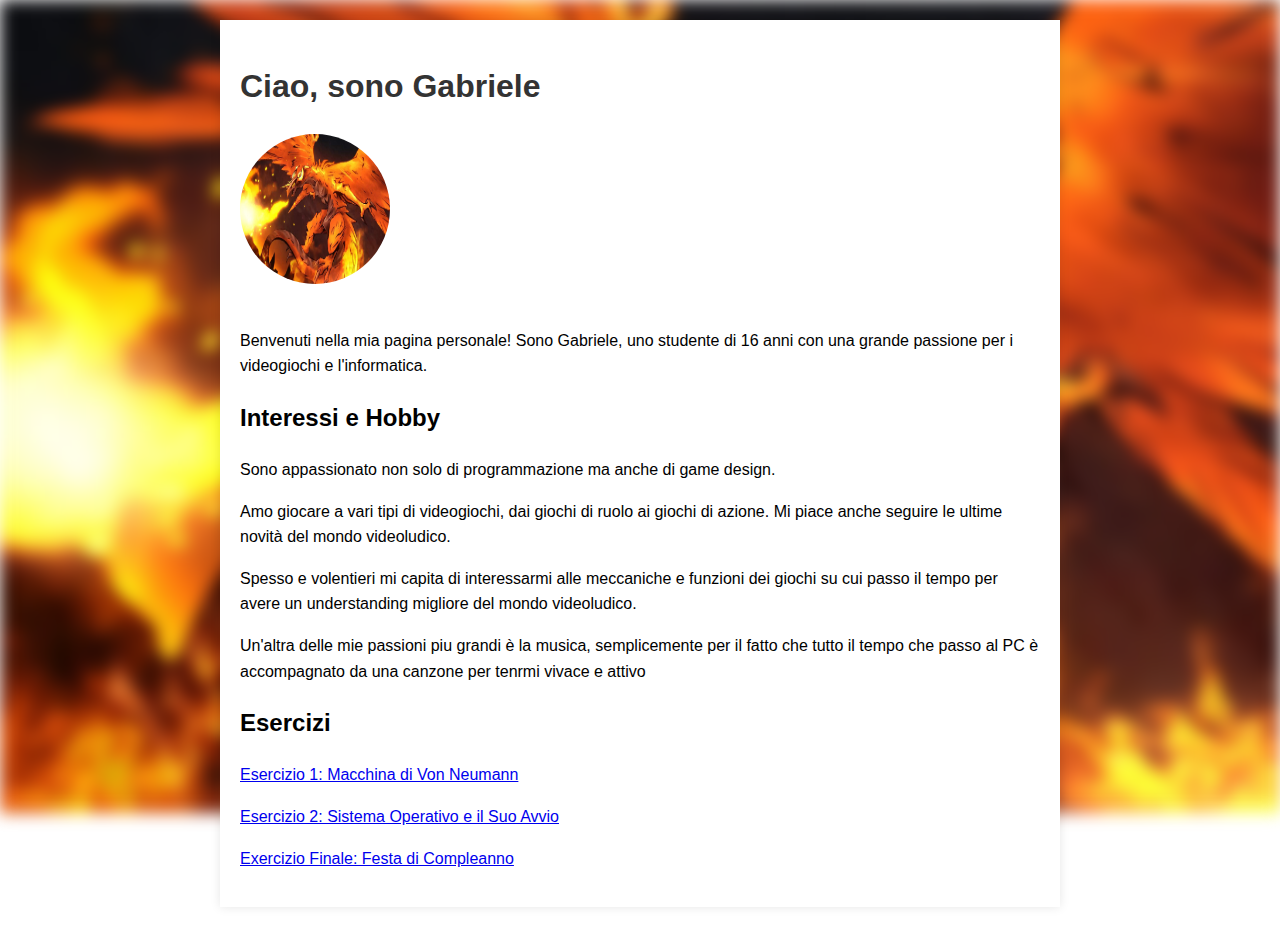
<file: index.html>
<!DOCTYPE html>
<html lang="en">
<head>
    <meta charset="UTF-8">
    <meta name="viewport" content="width=device-width, initial-scale=1.0">
    <title>About Me</title>
    <link rel="stylesheet" href="styles.css">
</head>
<body>
    <img class="background" src="yharon.jpg">
        <div class="container">
            <h1>Ciao, sono Gabriele</h1>
            <img src="yharon.jpg" alt="Profile Picture" class="profile-pic">
            <p>Benvenuti nella mia pagina personale! Sono Gabriele, uno studente di 16 anni con una grande passione per i videogiochi e l'informatica.</p>
            <h2>Interessi e Hobby</h2>
            <p>Sono appassionato non solo di programmazione ma anche di game design.</p>
            <p>Amo giocare a vari tipi di videogiochi, dai giochi di ruolo ai giochi di azione. Mi piace anche seguire le ultime novità del mondo videoludico.</p>
            <p>Spesso e volentieri mi capita di interessarmi alle meccaniche e funzioni dei giochi su cui passo il tempo per avere un understanding migliore del mondo videoludico.</p>
            <p>Un'altra delle mie passioni piu grandi è la musica, semplicemente per il fatto che tutto il tempo che passo al PC è accompagnato da una canzone per tenrmi vivace e attivo</p>
            
            <h2>Esercizi</h2>
            <div class="exercises">
                <p><a href="exercise1/index.html">Esercizio 1: Macchina di Von Neumann</a></p>
                <p><a href="exercise2/index.html">Esercizio 2: Sistema Operativo e il Suo Avvio</a></p>
                <p><a href="finalExercise/index.html">Exercizio Finale: Festa di Compleanno</a></p>
            </div>
    </div>
</body>
</html>
</file>
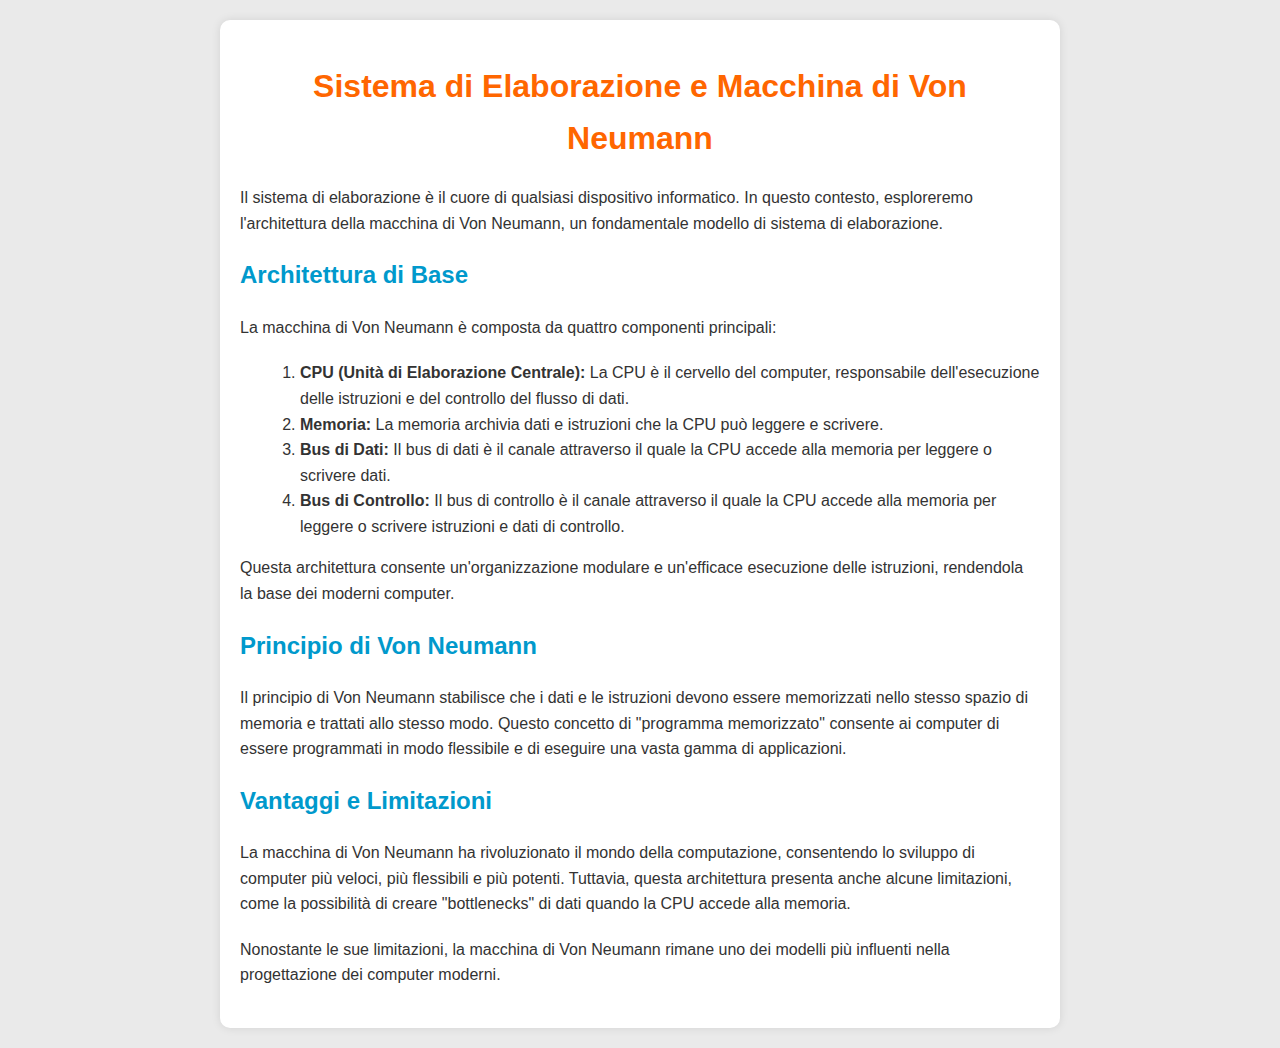
<file: exercise1/index.html>
<!DOCTYPE html>
<html lang="it">
<head>
    <meta charset="UTF-8">
    <meta name="viewport" content="width=device-width, initial-scale=1.0">
    <title>Sistema di Elaborazione e Macchina di Von Neumann</title>
    <style>
        body {
            font-family: Arial, sans-serif;
            line-height: 1.6;
            margin: 0;
            padding: 20px;
            background-color: #eaeaea;
            color: #333;
        }
        .container {
            max-width: 800px;
            margin: 0 auto;
            background: #fff;
            padding: 20px;
            box-shadow: 0 0 10px rgba(0, 0, 0, 0.1);
            border-radius: 10px;
        }
        h1 {
            color: #ff6600;
            text-align: center;
        }
        h2 {
            color: #0099cc;
        }
        p {
            margin-bottom: 20px;
        }
        ol {
            margin-left: 20px;
        }
    </style>
</head>
<body>
    <div class="container">
        <h1>Sistema di Elaborazione e Macchina di Von Neumann</h1>
        <p>Il sistema di elaborazione è il cuore di qualsiasi dispositivo informatico. In questo contesto, esploreremo l'architettura della macchina di Von Neumann, un fondamentale modello di sistema di elaborazione.</p>
        <h2>Architettura di Base</h2>
        <p>La macchina di Von Neumann è composta da quattro componenti principali:</p>
        <ol>
            <li><strong>CPU (Unità di Elaborazione Centrale):</strong> La CPU è il cervello del computer, responsabile dell'esecuzione delle istruzioni e del controllo del flusso di dati.</li>
            <li><strong>Memoria:</strong> La memoria archivia dati e istruzioni che la CPU può leggere e scrivere.</li>
            <li><strong>Bus di Dati:</strong> Il bus di dati è il canale attraverso il quale la CPU accede alla memoria per leggere o scrivere dati.</li>
            <li><strong>Bus di Controllo:</strong> Il bus di controllo è il canale attraverso il quale la CPU accede alla memoria per leggere o scrivere istruzioni e dati di controllo.</li>
        </ol>
        <p>Questa architettura consente un'organizzazione modulare e un'efficace esecuzione delle istruzioni, rendendola la base dei moderni computer.</p>
        <h2>Principio di Von Neumann</h2>
        <p>Il principio di Von Neumann stabilisce che i dati e le istruzioni devono essere memorizzati nello stesso spazio di memoria e trattati allo stesso modo. Questo concetto di "programma memorizzato" consente ai computer di essere programmati in modo flessibile e di eseguire una vasta gamma di applicazioni.</p>
        <h2>Vantaggi e Limitazioni</h2>
        <p>La macchina di Von Neumann ha rivoluzionato il mondo della computazione, consentendo lo sviluppo di computer più veloci, più flessibili e più potenti. Tuttavia, questa architettura presenta anche alcune limitazioni, come la possibilità di creare "bottlenecks" di dati quando la CPU accede alla memoria.</p>
        <p>Nonostante le sue limitazioni, la macchina di Von Neumann rimane uno dei modelli più influenti nella progettazione dei computer moderni.</p>
    </div>
</body>
</html>
</file>
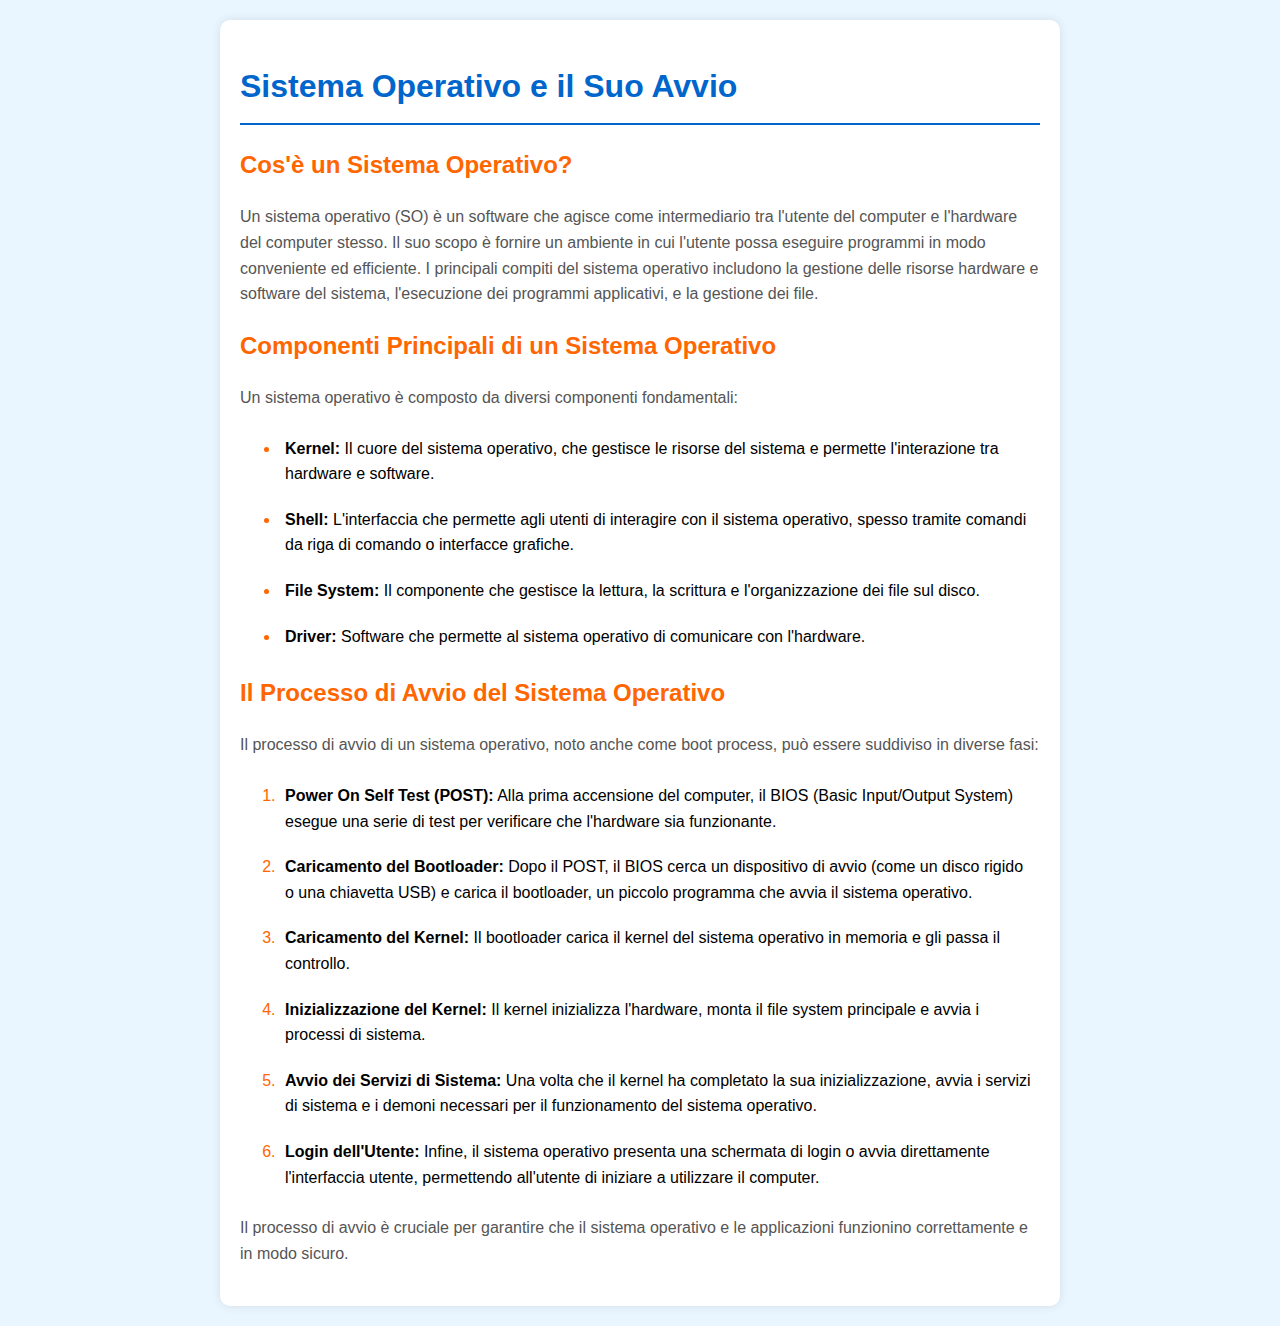
<file: exercise2/index.html>
<!DOCTYPE html>
<html lang="it">
<head>
    <meta charset="UTF-8">
    <meta name="viewport" content="width=device-width, initial-scale=1.0">
    <title>Sistema Operativo e il Suo Avvio</title>
    <style>
        body {
            font-family: Arial, sans-serif;
            line-height: 1.6;
            margin: 0;
            padding: 20px;
            background-color: #e9f5ff; /* Colore di sfondo leggero */
        }
        h1, h2 {
            color: #0066cc; /* Colore del testo per titoli */
        }
        h1 {
            border-bottom: 2px solid #0066cc;
            padding-bottom: 10px;
        }
        h2 {
            color: #ff6600; /* Colore del testo per sottotitoli */
        }
        .container {
            max-width: 800px;
            margin: 0 auto;
            background: #fff;
            padding: 20px;
            box-shadow: 0 0 10px rgba(0, 0, 0, 0.1);
            border-radius: 10px;
        }
        p {
            margin-bottom: 20px;
            color: #555;
        }
        ul, ol {
            margin: 20px 0;
            padding-left: 40px;
        }
        ul li, ol li {
            margin-bottom: 10px;
        }
        ul li::marker {
            color: #ff6600;
        }
        ol li::marker {
            color: #ff6600;
        }
        ul li, ol li {
            padding: 5px;
            border-radius: 5px;
        }
    </style>
</head>
<body>
    <div class="container">
        <h1>Sistema Operativo e il Suo Avvio</h1>
        <h2>Cos'è un Sistema Operativo?</h2>
        <p>Un sistema operativo (SO) è un software che agisce come intermediario tra l'utente del computer e l'hardware del computer stesso. Il suo scopo è fornire un ambiente in cui l'utente possa eseguire programmi in modo conveniente ed efficiente. I principali compiti del sistema operativo includono la gestione delle risorse hardware e software del sistema, l'esecuzione dei programmi applicativi, e la gestione dei file.</p>
        
        <h2>Componenti Principali di un Sistema Operativo</h2>
        <p>Un sistema operativo è composto da diversi componenti fondamentali:</p>
        <ul>
            <li><strong>Kernel:</strong> Il cuore del sistema operativo, che gestisce le risorse del sistema e permette l'interazione tra hardware e software.</li>
            <li><strong>Shell:</strong> L'interfaccia che permette agli utenti di interagire con il sistema operativo, spesso tramite comandi da riga di comando o interfacce grafiche.</li>
            <li><strong>File System:</strong> Il componente che gestisce la lettura, la scrittura e l'organizzazione dei file sul disco.</li>
            <li><strong>Driver:</strong> Software che permette al sistema operativo di comunicare con l'hardware.</li>
        </ul>

        <h2>Il Processo di Avvio del Sistema Operativo</h2>
        <p>Il processo di avvio di un sistema operativo, noto anche come boot process, può essere suddiviso in diverse fasi:</p>
        <ol>
            <li><strong>Power On Self Test (POST):</strong> Alla prima accensione del computer, il BIOS (Basic Input/Output System) esegue una serie di test per verificare che l'hardware sia funzionante.</li>
            <li><strong>Caricamento del Bootloader:</strong> Dopo il POST, il BIOS cerca un dispositivo di avvio (come un disco rigido o una chiavetta USB) e carica il bootloader, un piccolo programma che avvia il sistema operativo.</li>
            <li><strong>Caricamento del Kernel:</strong> Il bootloader carica il kernel del sistema operativo in memoria e gli passa il controllo.</li>
            <li><strong>Inizializzazione del Kernel:</strong> Il kernel inizializza l'hardware, monta il file system principale e avvia i processi di sistema.</li>
            <li><strong>Avvio dei Servizi di Sistema:</strong> Una volta che il kernel ha completato la sua inizializzazione, avvia i servizi di sistema e i demoni necessari per il funzionamento del sistema operativo.</li>
            <li><strong>Login dell'Utente:</strong> Infine, il sistema operativo presenta una schermata di login o avvia direttamente l'interfaccia utente, permettendo all'utente di iniziare a utilizzare il computer.</li>
        </ol>
        
        <p>Il processo di avvio è cruciale per garantire che il sistema operativo e le applicazioni funzionino correttamente e in modo sicuro.</p>
    </div>
</body>
</html>
</file>
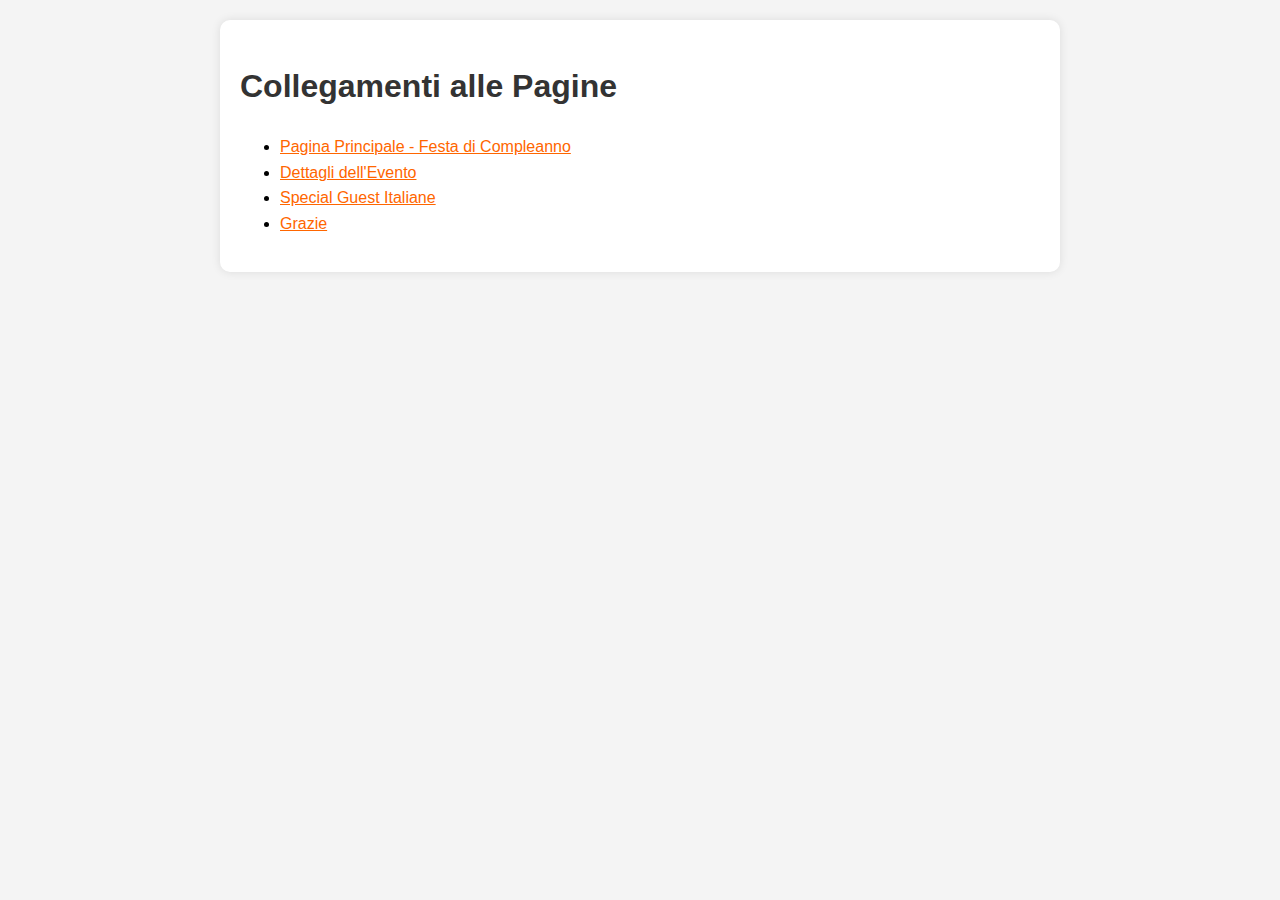
<file: finalExercise/index.html>
<!DOCTYPE html>
<html lang="it">
<head>
    <meta charset="UTF-8">
    <meta name="viewport" content="width=device-width, initial-scale=1.0">
    <title>Collegamenti - Festa di Compleanno</title>
    <style>
        body {
            font-family: Arial, sans-serif;
            line-height: 1.6;
            margin: 0;
            padding: 20px;
            background-color: #f4f4f4;
        }
        h1, h2 {
            color: #333;
        }
        .container {
            max-width: 800px;
            margin: 0 auto;
            background: #fff;
            padding: 20px;
            box-shadow: 0 0 10px rgba(0, 0, 0, 0.1);
            border-radius: 10px;
        }
        p {
            margin-bottom: 20px;
        }
        a {
            color: #ff6600;
        }
    </style>
</head>
<body>
    <div class="container">
        <h1>Collegamenti alle Pagine</h1>
        <ul>
            <li><a href="evento.html">Pagina Principale - Festa di Compleanno</a></li>
            <li><a href="dettagli_evento.html">Dettagli dell'Evento</a></li>
            <li><a href="special_guest.html">Special Guest Italiane</a></li>
            <li><a href="grazie.html">Grazie</a></li>
        </ul>
    </div>
</body>
</html>
</file>
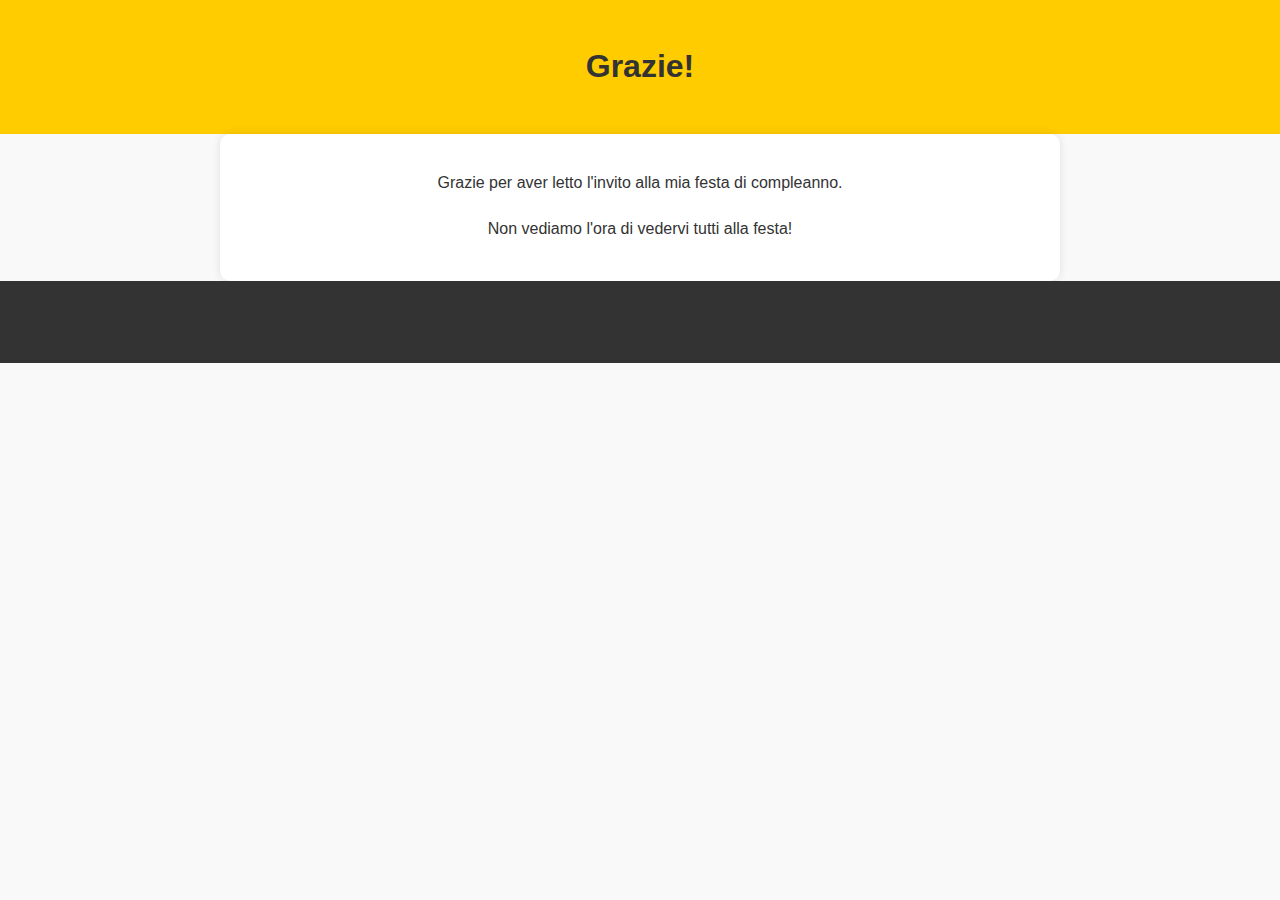
<file: finalExercise/grazie.html>
<!DOCTYPE html>
<html lang="it">
<head>
    <meta charset="UTF-8">
    <meta name="viewport" content="width=device-width, initial-scale=1.0">
    <title>Grazie - Festa di Compleanno</title>
    <style>
        body {
            font-family: Arial, sans-serif;
            line-height: 1.6;
            margin: 0;
            padding: 0;
            background-color: #f9f9f9;
            text-align: center;
        }
        header {
            background-color: #ffcc00;
            color: #333;
            padding: 20px;
        }
        main {
            padding: 20px;
            max-width: 800px;
            margin: 0 auto;
            background-color: #fff;
            box-shadow: 0 0 10px rgba(0, 0, 0, 0.1);
            border-radius: 10px;
        }
        h1, h2 {
            color: #333;
        }
        p {
            margin-bottom: 20px;
            color: #333;
        }
        footer {
            background-color: #333;
            color: #fff;
            text-align: center;
            padding: 10px;
            position: relative;
            bottom: 0;
            width: 100%;
        }
    </style>
</head>
<body>
    <header>
        <h1>Grazie!</h1>
    </header>
    <main>
        <p>Grazie per aver letto l'invito alla mia festa di compleanno.</p>
        <p>Non vediamo l'ora di vedervi tutti alla festa!</p>
    </main>
    <footer>
        <p>© 2024 Festa di Compleanno</p>
    </footer>
</body>
</html>
</file>
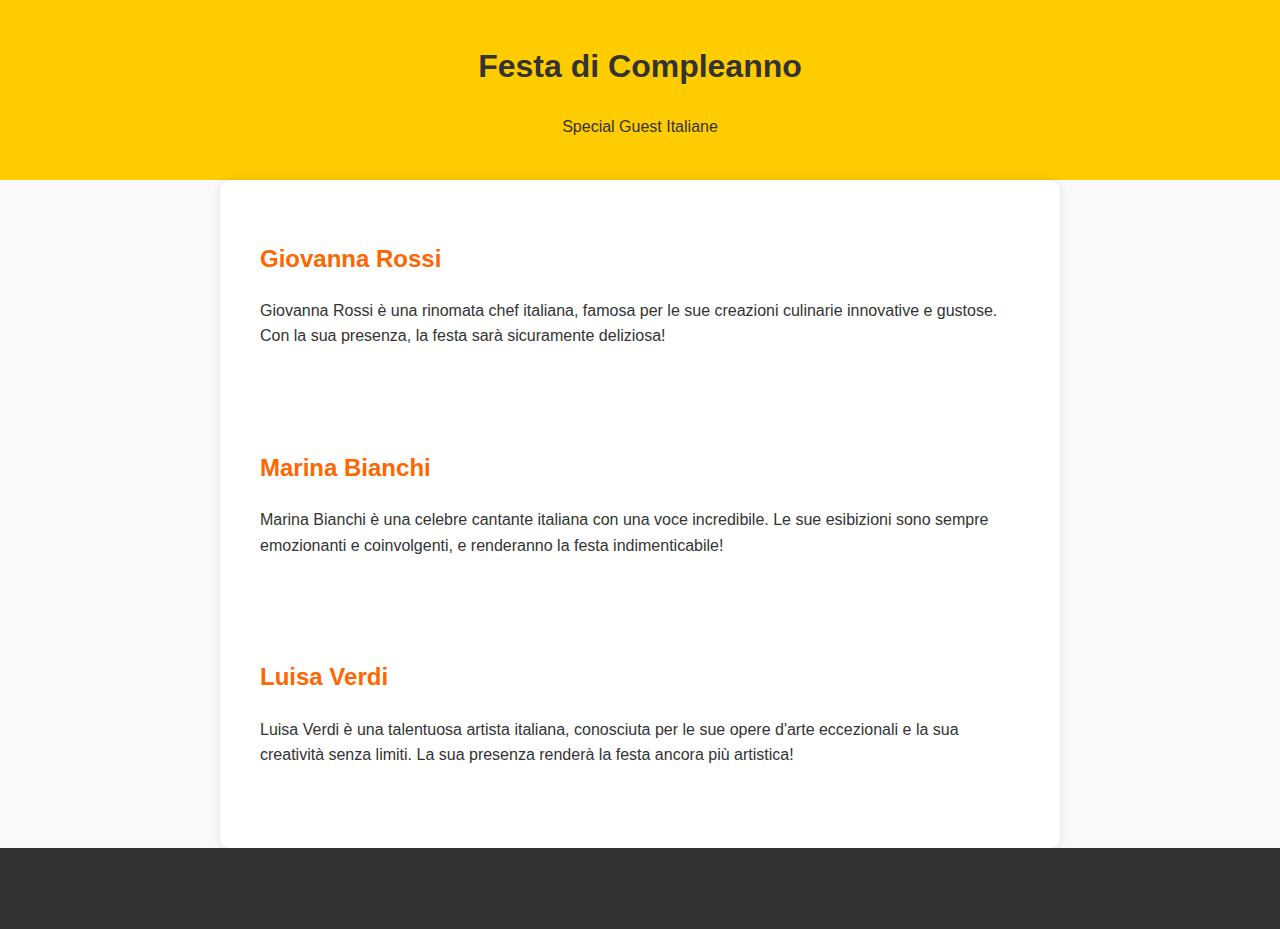
<file: finalExercise/special_guest.html>
<!DOCTYPE html>
<html lang="it">
<head>
    <meta charset="UTF-8">
    <meta name="viewport" content="width=device-width, initial-scale=1.0">
    <title>Special Guest Italiane - Festa di Compleanno</title>
    <style>
        body {
            font-family: Arial, sans-serif;
            line-height: 1.6;
            margin: 0;
            padding: 0;
            background-color: #f9f9f9;
        }
        header {
            background-color: #ffcc00;
            color: #333;
            padding: 20px;
            text-align: center;
        }
        main {
            padding: 20px;
            max-width: 800px;
            margin: 0 auto;
            background-color: #fff;
            box-shadow: 0 0 10px rgba(0, 0, 0, 0.1);
            border-radius: 10px;
        }
        h1, h2 {
            color: #333;
        }
        p {
            margin-bottom: 20px;
            color: #333;
        }
        footer {
            background-color: #333;
            color: #fff;
            text-align: center;
            padding: 10px;
            position: relative;
            bottom: 0;
            width: 100%;
        }
        .guest {
            padding: 20px;
            border-radius: 10px;
            margin-bottom: 20px;
        }
        .guest h2 {
            color: #ff6600;
        }
    </style>
</head>
<body>
    <header>
        <h1>Festa di Compleanno</h1>
        <p>Special Guest Italiane</p>
    </header>
    <main>
        <div class="guest">
            <h2>Giovanna Rossi</h2>
            <p>Giovanna Rossi è una rinomata chef italiana, famosa per le sue creazioni culinarie innovative e gustose. Con la sua presenza, la festa sarà sicuramente deliziosa!</p>
        </div>
        
        <div class="guest">
            <h2>Marina Bianchi</h2>
            <p>Marina Bianchi è una celebre cantante italiana con una voce incredibile. Le sue esibizioni sono sempre emozionanti e coinvolgenti, e renderanno la festa indimenticabile!</p>
        </div>
        
        <div class="guest">
            <h2>Luisa Verdi</h2>
            <p>Luisa Verdi è una talentuosa artista italiana, conosciuta per le sue opere d'arte eccezionali e la sua creatività senza limiti. La sua presenza renderà la festa ancora più artistica!</p>
        </div>
    </main>
    <footer>
        <p>© 2024 Festa di Compleanno</p>
    </footer>
</body>
</html>
</file>
<file: styles.css>
body {
    font-family: Arial, sans-serif;
    line-height: 1.6;
    margin: 0;
    padding: 0;
}

.container {
    max-width: 800px;
    margin: 20px auto;
    padding: 20px;
    background-color: white;
    box-shadow: 0 0 10px rgba(0, 0, 0, 0.1);
}

img.background {
    width: 100%;
    position: absolute;
    top: 0;
    left: 0;
    filter: blur(8px);
    z-index: -1;
}

h1 {
    color: #333;
}

.profile-pic {
    width: 150px;
    height: 150px;
    border-radius: 50%;
    margin-bottom: 20px;
}

.contact-info {
    margin-top: 20px;
}

.contact-info p {
    margin: 5px 0;
}

.contact-info a {
    color: #0066cc;
    text-decoration: none;
}

.contact-info a:hover {
    text-decoration: underline;
}
</file>
